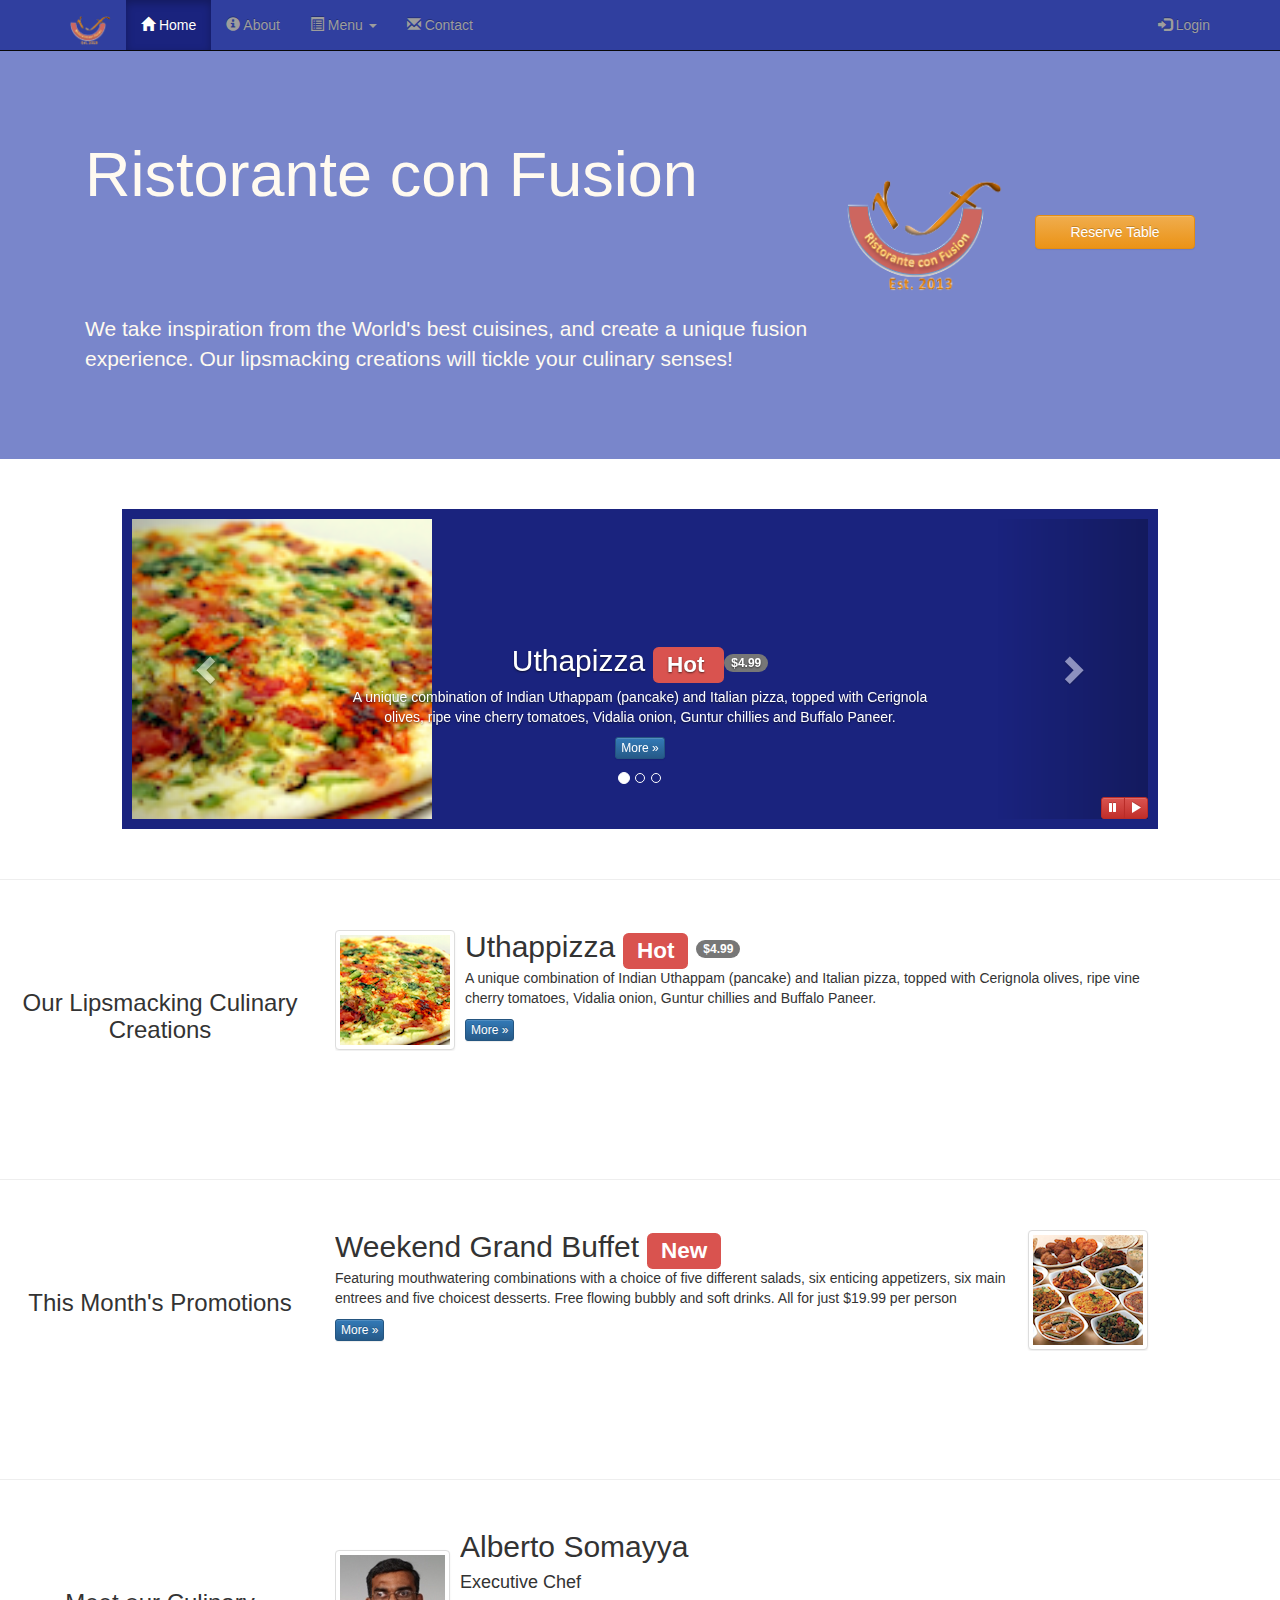
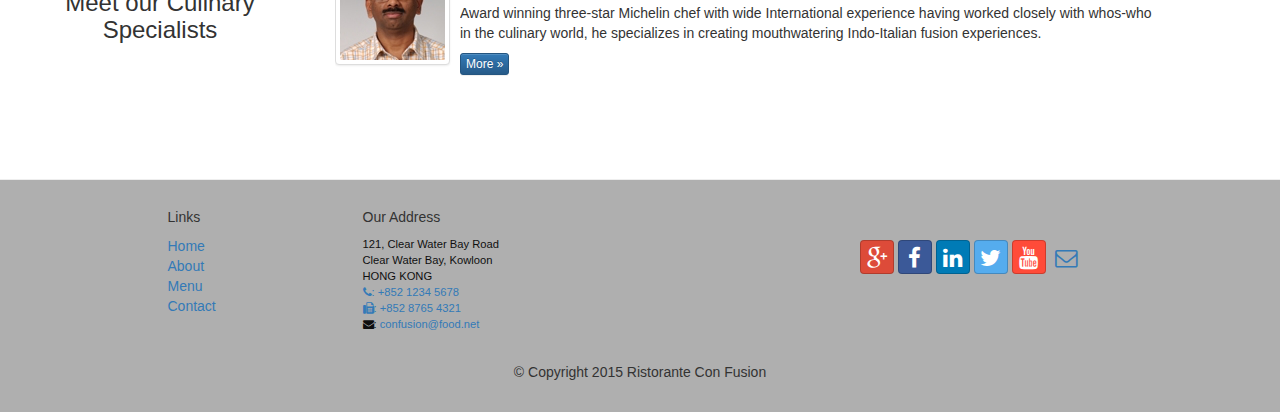
<file: public/index.html>
<!DOCTYPE html>
<html lang="en">

<head>
    <!--This Set the WepPage Responsive -->
    <meta charset="utf-8">
    <meta http-equiv="X-UA-Compatible" content="IE=edge">
    <meta name="viewport" content="width=device-width, initial-scale=1">


    <title>Ristorante Con Fusion</title>

    <!-- Adding the lines to import bootstrap -->
    <!-- Bootstrap -->
    <link href="css/bootstrap.min.css" rel="stylesheet">
    <link href="css/bootstrap-theme.min.css" rel="stylesheet">

    <!--font awesome and bootstrap-social -->
    <link href="css/font-awesome.min.css" rel="stylesheet">
    <link href="css/bootstrap-social.css" rel="stylesheet">

    <link href="css/mystyles.css" rel="stylesheet">

    <!-- HTML5 shim and Respond.js for IE8 support of HTML5 elements and media queries -->
    <!-- WARNING: Respond.js doesn't work if you view the page via file:// -->
    <!--[if lt IE 9]>
    <script src="https://oss.maxcdn.com/html5shiv/3.7.2/html5shiv.min.js"></script>
    <script src="https://oss.maxcdn.com/respond/1.4.2/respond.min.js"></script>
    <![endif]-->

</head>

<body>

<nav class="navbar navbar-inverse navbar-fixed-top" role="navigation">
    <div class="container">
        <div class="navbar-header">
            <button type="button" class="navbar-toggle collapsed" data-toggle="collapse" data-target="#navbar" aria-expanded="false" aria-controls="navbar">
                <span class="sr-only">Toggle navigation</span>
                <span class="icon-bar"></span>
                <span class="icon-bar"></span>
                <span class="icon-bar"></span>
            </button>
            <a class="navbar-brand" href="#"><img src="img/logo.png" height=30 width=41></a>
        </div>
        <div id="navbar" class="navbar-collapse collapse">
            <ul class="nav navbar-nav">
                <li class="active"><a href="index.html"><span class="glyphicon glyphicon-home"
                                               aria-hidden="true"></span> Home</a></li>
                <li><a href="aboutus.html">
                        <span class="glyphicon glyphicon-info-sign"
                              aria-hidden="true"></span> About</a></li>
                <li class="dropdown">
                    <a href="#" class="dropdown-toggle" data-toggle="dropdown"
                       role="button" aria-haspopup="true" aria-expanded="false">
                        <span class="glyphicon glyphicon-list-alt" aria-hidden="true"></span>
                        Menu <span class="caret"></span></a>
                    <ul class="dropdown-menu">
                        <li><a href="#">Appetizers</a></li>
                        <li><a href="#">Main Courses</a></li>
                        <li><a href="#">Desserts</a></li>
                        <li><a href="#">Drinks</a></li>
                        <li role="separator" class="divider"></li>
                        <li class="dropdown-header">Specials</li>
                        <li><a href="#">Lunch Buffet</a></li>
                        <li><a href="#">Weekend Brunch</a></li>
                    </ul>
                </li>
                <li ><a href="contactus.html"><span class="glyphicon glyphicon-envelope"
                                      aria-hidden="true"></span> Contact</a></li>
            </ul>

            <ul class="nav navbar-nav navbar-right">
                <li>
                    <a id="loginModalTrigger">
                        <span class="glyphicon glyphicon-log-in"></span> Login
                    </a>
                </li>               
            </ul>    

        </div>
    </div>
</nav>


<div = id="loginModal" class="modal fade" role="dialog">
    <div class="modal-dialog" role="document">
        <!-- Modal Content-->
        <div class="modal-content">
            <div class="modal-header">
                <button type="button" class="close" data-dismiss="modal">&times;</button>
                <h4 class="modal-title">Login </h4>
            </div>
            <div class="modal-body">
                    <form class="form-inline"  >

                        <div class="form-group">
                            <label for="email" class="sr-only  control-label">Last Name</label>
                            <div>
                                <input type="text" class="form-control input-sm" id="email" name="email" placeholder="Email">
                            </div>
                        </div>
                        <div class="form-group">
                            <label for="password" class="sr-only control-label">password</label>
                            <div>
                                <input type="password" class="form-control input-sm" id="password" name="password" placeholder="Password">
                            </div>
                        </div>
                        <div class="form-group">
                           <div class="checkbox">
                            <label class="checkbox-inline" >
                                <input type="checkbox" name="remember" value="">
                                <strong> Remember me </strong>
                            </label>
                        </div>
                    </div>
                    <button type="button" class="btn btn-info btn-sm">Sign in</button>
                    <button type="button" class="btn btn-default btn-sm" data-dismiss="modal">Cancel</button>
                </form>
            </div>
        </div>
    </div>
</div>

<header class="jumbotron">

        <!-- Main component for a primary marketing message or call to action -->

        <div class="container">
            <div class="row row-header">
                <div class="col-xs-12 col-sm-8">
                    <h1>Ristorante con Fusion</h1>
                    <p style="padding:40px;"></p>
                    <p>We take inspiration from the World's best cuisines, and create a unique fusion experience. Our lipsmacking creations will tickle your culinary senses!</p>
                </div>
                <div class="col-xs-12 col-sm-2">
                    <p style="padding:20px;"></p>
                    <img src="img/logo.png" class="img-responsive">
                </div>
                <div class="col-xs-12 col-sm-2">
                    <p style="padding:40px;"></p>

                    <!--<a href="#reserve_table" type="button" class="btn btn-block btn-warning" data-toggle="tooltip" title="Or Call us at +852 12345678" data-placement="bottom">Reserve Table</a>-->

                    <a id="formModalTrigger" type="button" class="btn btn-block btn-warning">Reserve Table</a>
                </div>
            </div>
        </div>
  </header>

    <div>

        <div class="row row-content">
            <div class="col-xs-12 col-sm-10 col-sm-offset-1" >
                <div id="mycarousel" class="carousel slide" data-ride="carousel">
                    <div class="carousel-inner" role="listbox">
                        <div class="item active">
                            <img class="img-responsive" src="img/uthappizza.png" alt="Uthapizza">
                            <div class="carousel-caption">
                                <h2> 
                                    Uthapizza <span class="label label-danger label-xs">Hot </span>
                                    <span class="badge"> $4.99</span>
                                </h2>
                                <p>A unique combination of Indian Uthappam (pancake) and
                                  Italian pizza, topped with Cerignola olives, ripe vine
                                  cherry tomatoes, Vidalia onion, Guntur chillies and
                                  Buffalo Paneer.</p>
                                <p><a class="btn btn-primary btn-xs" href="#">More &raquo;</a></p>
                            </div>
                        </div>
                        <div class="item">
                            <img class="img-responsive" src="img/buffet.png" alt="Buffet">
                            <div class="carousel-caption">
                                <h2> 
                                    Weekend Grand Buffet <span class="label label-danger label-xs">New </span>
                                    <span class="badge"> $4.99</span>
                                </h2>
                                <p>Featuring mouthwatering combinations with a choice of five different salads, six enticing appetizers, six main entrees and five choicest desserts. Free flowing bubbly and soft drinks. All for just $19.99 per person </p>
                                <p><a class="btn btn-primary btn-xs" href="#">More &raquo;</a></p>
                            </div>
                        </div>
                        <div class="item">
                            <img class="img-responsive" src="img/alberto.png" alt="Alberto Somayya">
                            <div class="carousel-caption">
                                <h2 class="media-heading">Alberto Somayya</h2>
                                 <h4>Executive Chef</h4>
                                 <p>Award winning three-star Michelin chef with wide
                                   International experience having worked closely with
                                   whos-who in the culinary world, he specializes in
                                   creating mouthwatering Indo-Italian fusion experiences.
                                 </p>
                                <p><a class="btn btn-primary btn-xs" href="#">More &raquo;</a></p>
                            </div>
                        </div>

                        <div class="btn-group" id="carouselButtons">
                            <button class="btn btn-danger btn-xs" id="carousel-pause">
                                <span class="glyphicon glyphicon-pause" aria-hidden="true"></span>
                            </button>
                            <button class="btn btn-danger btn-xs" id="carousel-play">
                                <span class="glyphicon glyphicon-play" aria-hidden="true"></span>
                            </button>
                        </div>


                        <!-- Indicators -->
                        <ol class="carousel-indicators">
                            <li data-target="#mycarousel" data-slide-to="0" class="active"></li>
                            <li data-target="#mycarousel" data-slide-to="1"></li>
                            <li data-target="#mycarousel" data-slide-to="2"></li>
                        </ol>
                        <!-- Controls -->
                        <a class="left carousel-control" href="#mycarousel" role="button" data-slide="prev">
                            <span class="glyphicon glyphicon-chevron-left" aria-hidden="true"></span>
                            <span class="sr-only">Previous</span>
                        </a>
                        <a class="right carousel-control" href="#mycarousel" role="button" data-slide="next">
                            <span class="glyphicon glyphicon-chevron-right" aria-hidden="true"></span>
                            <span class="sr-only">Next</span>
                        </a>
                    </div>
                </div>
            </div>
        </div>

        <div class="row row-content">
            <div class="col-xs-12 col-sm-3">
                <p style="padding:20px;"></p>
                <h3 align=center>Our Lipsmacking Culinary Creations</h3>
            </div>
            <div class="col-xs-10 col-sm-8">
                <div class="media">
                    <div class="media-left media-top">
                        <a href="#">
                            <img class="media-object img-thumbnail"
                            src="img/uthappizza.png" alt="Uthappizza">
                        </a>
                    </div>
                    <div class="media-body">
                        <h2 class="media-heading">
                            Uthappizza
                            <span class="label label-danger">Hot</span>
                            <span class="badge">$4.99</span>
                        </h2>
                        <p>A unique combination of Indian Uthappam (pancake) and
                          Italian pizza, topped with Cerignola olives, ripe vine
                          cherry tomatoes, Vidalia onion, Guntur chillies and
                          Buffalo Paneer.</p>
                        <p><a class="btn btn-primary btn-xs" href="#">More &raquo;</a></p>
                        
                    </div>
                </div>               
            </div>
        </div>

        <div class="row row-content">
            <div class="col-xs-12 col-sm-3">
                <p style="padding:20px;"></p>
                <h3 align=center>This Month's Promotions</h3>
            </div>
            <div class="col-xs-10 col-sm-8">

                <div class="media">                                   
                    <div class="media-body">
                        <h2 class="media-heading">
                            Weekend Grand Buffet
                            <span class="label label-danger">New</span>
                        </h2>
                        <p>Featuring mouthwatering combinations with a choice of five different salads, six enticing appetizers, six main entrees and five choicest desserts. Free flowing bubbly and soft drinks. All for just $19.99 per person </p>
                        <p><a class="btn btn-primary btn-xs" href="#">More &raquo;</a></p>
                       
                    </div>
                    <div class="media-left media-top">
                        <a href="#">
                            <img class="media-object img-thumbnail"
                            src="img/buffet.png" alt="buffet">
                        </a>
                    </div> 
                </div>               
            </div>
        </div>



<div = id="formModal" class="modal fade" role="dialog">
    <div class="modal-dialog" role="document">
        <!-- Modal Content-->
        <div class="modal-content">
            <div class="modal-header">
                <button type="button" class="close" data-dismiss="modal">&times;</button>
                <h4 class="modal-title">Reserve Table </h4>
            </div>
            <div class="modal-body">
                    <form class="form-horizontal" role="form">
                    <div class="form-group">
                        <label for="guests_number" class="col-sm-2 col-xs-3 control-label">Number of Guests</label>
                        <div class="col-sm-10 col-xs-9">
                            <div class="btn-group" data-toggle="buttons">
                                <label class="btn btn-default active">
                                    <input type="radio" id="q156" name="guests" checked="checked" value="1" /> 1
                                </label> 
                                <label class="btn btn-default">
                                    <input type="radio" id="q157" name="guests" value="2" /> 2
                                </label> 
                                <label class="btn btn-default">
                                    <input type="radio" id="q158" name="guests" value="3" /> 3
                                </label> 
                                <label class="btn btn-default">
                                    <input type="radio" id="q159" name="guests" value="4" /> 4
                                </label> 
                                <label class="btn btn-default">
                                    <input type="radio" id="q160" name="guests"  value="5" /> 5
                                </label>
                                <label class="btn btn-default">
                                    <input type="radio" id="q161" name="guests"  value="6" /> 6
                                </label>
                            </div>
                        </div>
                    </div>

                    <div class="form-group">
                        <label class="col-sm-2 control-label"> Section </label>
                        <div class="col-sm-10">
                            <div class="btn-group" data-toggle="buttons">
                                <label class="btn btn-success active"> Non-smoking
                                    <input type="checkbox" autocomplete="off" checked> 
                                </label>
                                <label class="btn btn-danger">
                                    <input type="checkbox" autocomplete="off"> Smoking
                                </label>
                            </div>
                        </div>
                    </div>

                    <div class="form-group">
                        <label for="date_reserve" class="col-sm-2 col-xs-3 control-label">Date and Time</label>
                        <div class="col-sm-4 col-xs-4">
                             <div class="input-group date" data-provide="datepicker">                    
                                <input type="text" class="form-control" id="datepicker" name="date" placeholder="Date">
                                <span class="glyphicon glyphicon-calendar form-control-feedback" aria-hidden="true"></span>
                            </div>
                        </div>

                        <div class="col-sm-4 col-xs-4">
                             <div class="input-group time" data-provide="datepicker">                             
                                <input type="text" class="form-control" id="timepicker"  name="time" placeholder="Time">
                                <div class="input-group-addon">
                                    <span class="glyphicon glyphicon-time "></span>
                                </div>                               
                            </div>
                        </div>
                    </div>
                    <div class="form-group">
                        <div class="col-sm-2 col-xs-3">
                        </div>
                        <div class="col-sm-2 col-xs-2">
                            <button type="submit" class="btn btn-primary">Reserve</button>
                        </div>
                        <div class="col-sm-2 col-xs-3">
                        </div>
                        <div class="col-sm-6 col-xs-2">
                            <button type="button"   class="btn btn-warning" 
                                                    data-toggle="popover" 
                                                    title="Our Tel. Number" 
                                                    data-content="+852 12345678" 
                                                    data-placement="right" 
                                                    style="color:#000;">Call Us
                            </button>
                        </div>
                    </div>

                    <div class="form-group">
                        <div class="alert alert-warning alert-dismissible col-sm-10 col-sm-offset-1 col-xs-10 col-xs-offset-1"  role="alert">
                            <button type="button" class="close" 
                                data-dismiss="alert" aria-label="Close">
                                <span aria-hidden="true">&times;</span>
                            </button>
                            <strong>Warning:</strong>: Please 
                            <a href="tel:+852 1234 5678">call</a> us to reserve for more than six guests.
                        </div>
                    </div>
                </form>
            </div>
        </div>
    </div>
</div>

        <div class="row row-content">
            <div class="col-xs-10 col-sm-3">
                <p style="padding:20px"></p>
                <h3 align=center>Meet our Culinary Specialists</h3>
            </div>
            <div class="col-xs-12 col-sm-8">
                 <div class="media">
                    <div class="media-left media-middle">
                        <a href="#">
                        <img class="media-object img-thumbnail"
                         src="img/alberto.png" alt="Alberto Somayya">
                        </a>
                    </div>
                    <div class="media-body">
                        <h2 class="media-heading">Alberto Somayya</h2>
                        <h4>Executive Chef</h4>
                        <p>Award winning three-star Michelin chef with wide
                         International experience having worked closely with
                         whos-who in the culinary world, he specializes in
                          creating mouthwatering Indo-Italian fusion experiences.
                         </p>
                        <p><a class="btn btn-primary btn-xs" href="#">More &raquo;</a></p>
                    </div>
                </div>
            </div>          
        </div>
    </div>

    <footer class="row-footer">
        <div class="container">
            <div class="row">
                <div class="col-xs-5 col-xs-offset-1 col-sm-2 col-sm-offset-1">
                    <h5>Links</h5>
                    <ul class="list-unstyled">
                        <li><a href="index.html">Home</a></li>
                        <li><a href="aboutus.html">About</a></li>
                        <li><a href="#">Menu</a></li>
                        <li><a href="contactus.html">Contact</a></li>
                    </ul>
                </div>
                <div class="col-xs-5">
                    <h5>Our Address</h5>
                    <address>
		              121, Clear Water Bay Road<br>
		              Clear Water Bay, Kowloon<br>
		              HONG KONG<br>
                        <a href="tel:+852 1234 5678"><i class="fa fa-phone"></i>: +852 1234 5678</a><br>
                        <a href="fax:+852 8765 4321"><i class="fa fa-fax"></i>: +852 8765 4321</a><br>
                        <i class="fa fa-envelope"></i>:
                        <a href="mailto:confusion@food.net">confusion@food.net</a>

                    </address>
                </div>
                <div class="col-xs-4">
                    <div class="nav navbar-nav" style="padding: 40px 10px;">
                        <a class="btn btn-social-icon btn-google-plus" href="http://google.com/+"><i class="fa fa-google-plus"></i></a>
                        <a class="btn btn-social-icon btn-facebook" href="http://www.facebook.com/profile.php?id="><i class="fa fa-facebook"></i></a>
                        <a class="btn btn-social-icon btn-linkedin" href="http://www.linkedin.com/in/"><i class="fa fa-linkedin"></i></a>
                        <a class="btn btn-social-icon btn-twitter" href="http://twitter.com/"><i class="fa fa-twitter"></i></a>
                        <a class="btn btn-social-icon btn-youtube" href="http://youtube.com/"><i class="fa fa-youtube"></i></a>
                        <a class="btn btn-social-icon" href="mailto:"><i class="fa fa-envelope-o"></i></a>
                    </div>
                </div>
                <div class="col-xs-12">
                    <p style="padding:10px;"></p>
                    <p align=center>© Copyright 2015 Ristorante Con Fusion</p>
                </div>
            </div>
        </div>
    </footer>

    <!-- jQuery (necessary for Bootstrap's JavaScript plugins) -->
    <script src="https://ajax.googleapis.com/ajax/libs/jquery/1.11.3/jquery.min.js"></script>
    <!-- Include all compiled plugins (below), or include individual files as needed -->
    <script src="js/bootstrap.min.js"></script>
    <script >
        $(document).ready(function(){

            $('[data-toggle="tooltip"]').tooltip();
            $('[data-toggle="popover"]').popover();

            $('#loginModalTrigger').click(function() {
              $('#loginModal').modal();
            });

            $('#formModalTrigger').click(function() {
              $('#formModal').modal();
            });

            $("#mycarousel").carousel( { interval: 2000 } );

            $("#carousel-pause").click(function(){
                $("#mycarousel").carousel('pause');
            });

            $("#carousel-play").click(function(){
                $("#mycarousel").carousel('cycle');
            });
        });
    </script>



</body>

</html>
</file>
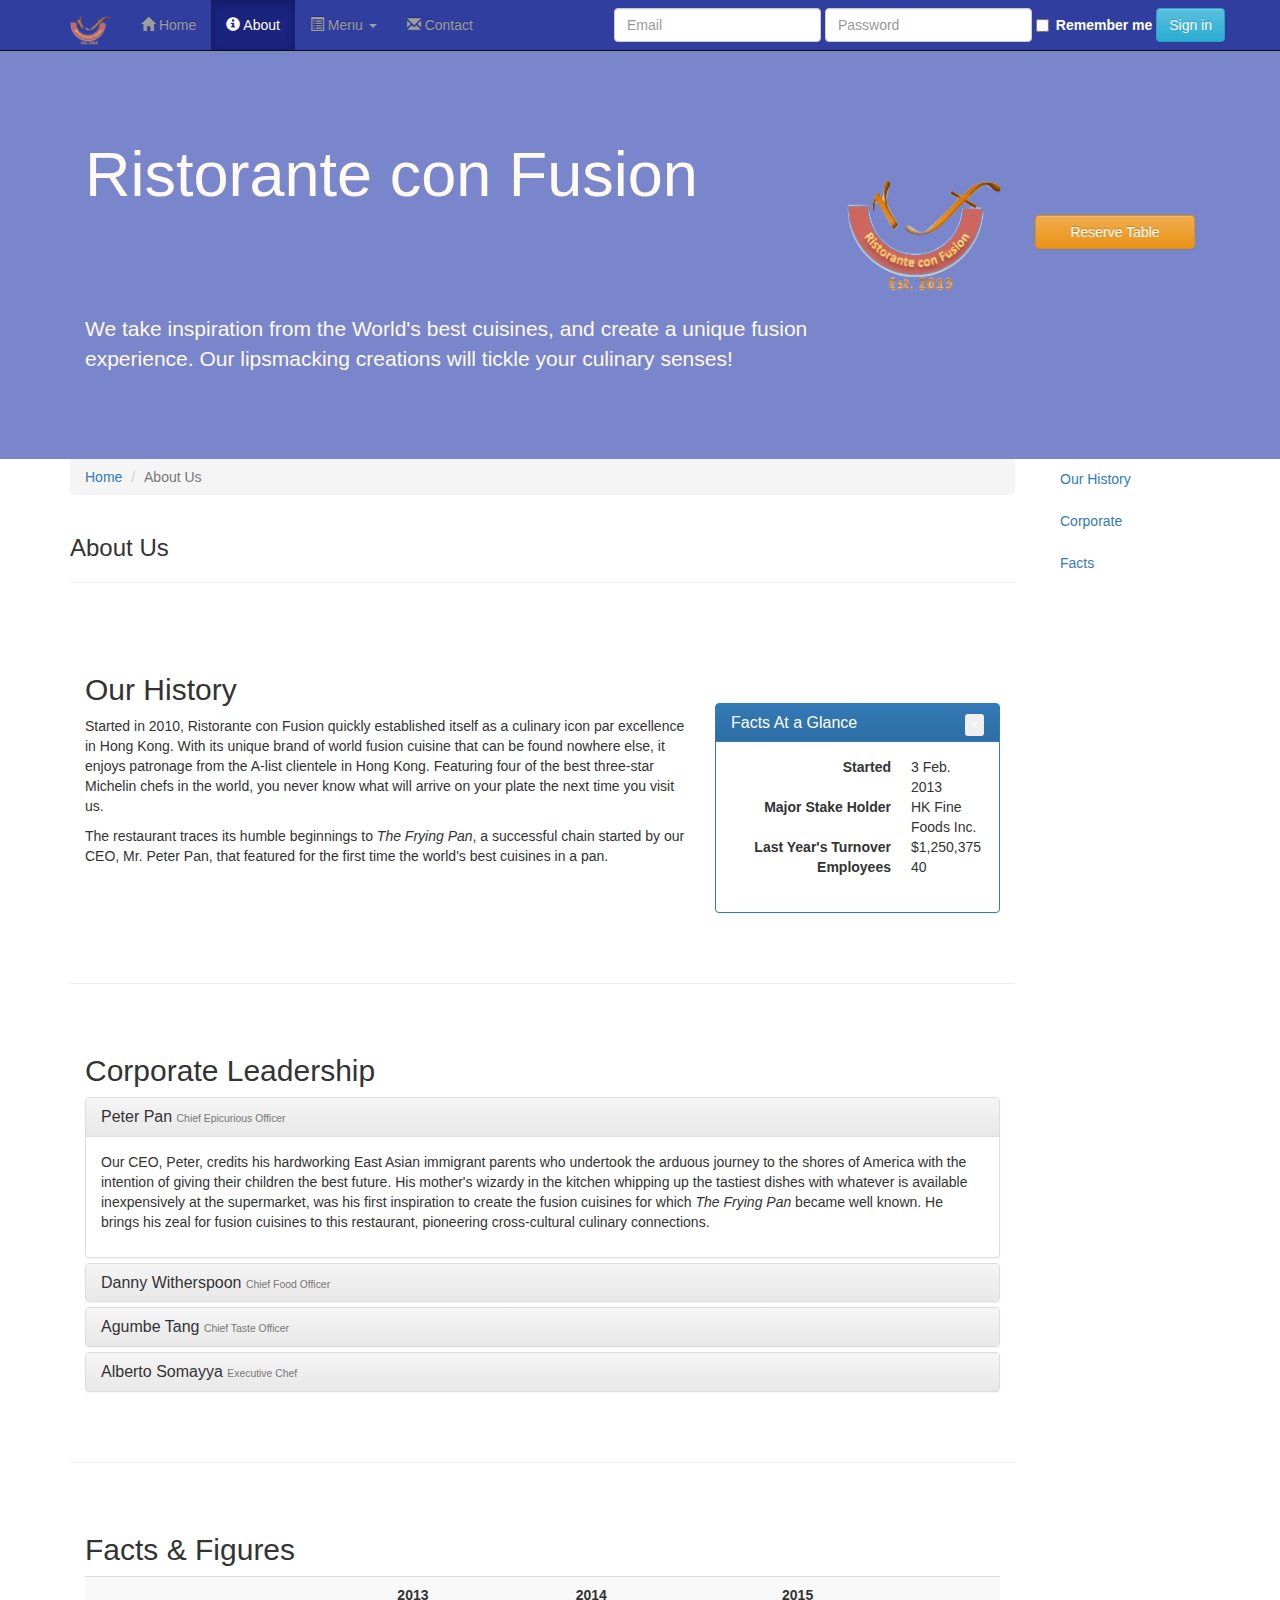
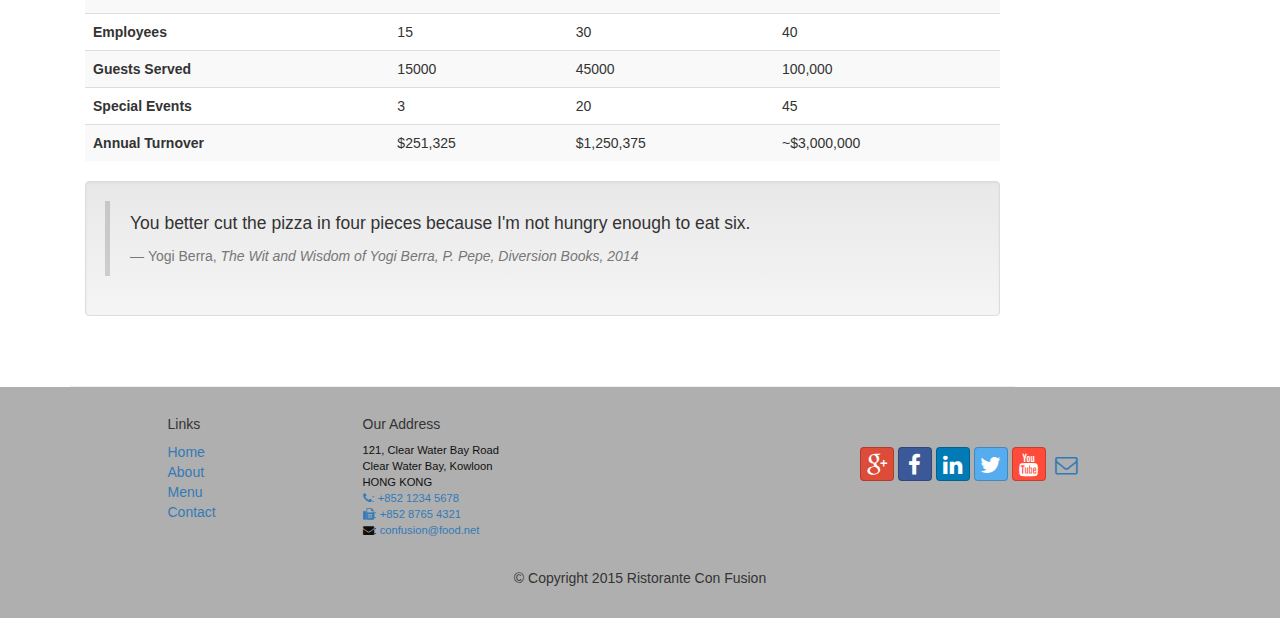
<file: public/aboutus.html>
<!DOCTYPE html>
<html lang="en">

<head>
     <meta charset="utf-8">
    <meta http-equiv="X-UA-Compatible" content="IE=edge">
    <meta name="viewport" content="width=device-width, initial-scale=1">
    <!-- The above 3 meta tags *must* come first in the head; any other head 
         content must come *after* these tags -->
    <title>Ristorante Con Fusion: About Us</title>
        <!-- Bootstrap -->
    <link href="css/bootstrap.min.css" rel="stylesheet">
    <link href="css/bootstrap-theme.min.css" rel="stylesheet">
    <link href="css/font-awesome.min.css" rel="stylesheet">
    <link href="css/bootstrap-social.css" rel="stylesheet">
    <link href="css/mystyles.css" rel="stylesheet">

    <!-- HTML5 shim and Respond.js for IE8 support of HTML5 elements and media queries -->
    <!-- WARNING: Respond.js doesn't work if you view the page via file:// -->
    <!--[if lt IE 9]>
      <script src="https://oss.maxcdn.com/html5shiv/3.7.2/html5shiv.min.js"></script>
      <script src="https://oss.maxcdn.com/respond/1.4.2/respond.min.js"></script>
    <![endif]-->
</head>

<body data-spy="scroll" dat-target="#myScrollspy" data-offset="200">
    <nav class="navbar navbar-inverse navbar-fixed-top" role="navigation">
        <div class="container">
            <div class="navbar-header">
                <button type="button" class="navbar-toggle collapsed" data-toggle="collapse" data-target="#navbar" aria-expanded="false" aria-controls="navbar">
                    <span class="sr-only">Toggle navigation</span>
                    <span class="icon-bar"></span>
                    <span class="icon-bar"></span>
                    <span class="icon-bar"></span>
                </button>
                <a class="navbar-brand" href="#"><img src="img/logo.png" height=30 width=41></a>
            </div>
            <div id="navbar" class="navbar-collapse collapse">
                <ul class="nav navbar-nav">
                    <li><a href="index.html"><span class="glyphicon glyphicon-home"
                                                   aria-hidden="true"></span> Home</a></li>
                    <li class="active"><a href="aboutus.html">
                            <span class="glyphicon glyphicon-info-sign"
                                  aria-hidden="true"></span> About</a></li>
                    <li class="dropdown">
                        <a href="#" class="dropdown-toggle" data-toggle="dropdown"
                           role="button" aria-haspopup="true" aria-expanded="false">
                            <span class="glyphicon glyphicon-list-alt" aria-hidden="true"></span>
                            Menu <span class="caret"></span></a>
                        <ul class="dropdown-menu">
                            <li><a href="#">Appetizers</a></li>
                            <li><a href="#">Main Courses</a></li>
                            <li><a href="#">Desserts</a></li>
                            <li><a href="#">Drinks</a></li>
                            <li role="separator" class="divider"></li>
                            <li class="dropdown-header">Specials</li>
                            <li><a href="#">Lunch Buffet</a></li>
                            <li><a href="#">Weekend Brunch</a></li>
                        </ul>
                    </li>
                    <li><a href="contactus.html"><span class="glyphicon glyphicon-envelope"
                                          aria-hidden="true"></span> Contact</a></li>
                </ul>

                <ul class="nav navbar-nav navbar-right">
                    <form class="navbar-form navbar-right" role="form">
                        <div class="form-group">
                            <input type="email" class="form-control" id="email_login" name="email_login" placeholder="Email">
                            <input type="password" class="form-control" id="password_login" name="password_login" placeholder="Password">
                            <label class="checkbox-inline">
                                <input type="checkbox" name="remember" value="">
                                <strong style="color: #fff ">Remember me</strong>
                            </label>                          
                        </div>
                        <button type="submit" class="btn btn-info">Sign in</button>
                    </form>
                </ul>         
            </div>
        </div>
    </nav>

<header class="jumbotron">

        <!-- Main component for a primary marketing message or call to action -->

        <div class="container">
            <div class="row row-header">
                <div class="col-xs-12 col-sm-8">
                    <h1>Ristorante con Fusion</h1>
                    <p style="padding:40px;"></p>
                    <p>We take inspiration from the World's best cuisines, and create a unique fusion experience. Our lipsmacking creations will tickle your culinary senses!</p>
                </div>
                <div class="col-xs-12 col-sm-2">
                    <p style="padding:20px;"></p>
                    <img src="img/logo.png" class="img-responsive">
                </div>
                <div class="col-xs-12 col-sm-2">
                    <p style="padding:40px;"></p>
                    <a href="index.html#reserve_table" type="button" class="btn btn-block btn-warning" data-toggle="tooltip" title="Or Call us at +852 12345678" data-placement="bottom">Reserve Table</a>
                </div>
            </div>
        </div>
    </header>

    <div class="container">
        <div class="row">
            <div class="col-xs-12 col-sm-10">       
                <div class="row">
                    <div class="col-xs-12">
                        <ul class="breadcrumb">
                          <li><a href="index.html">Home</a></li>
                          <li class="active">About Us</li>
                        </ul>  
                    </div>
                    <div class="col-xs-12">
                       <h3>About Us</h3>
                       <hr>
                    </div>
                </div>
            
                <div class="row row-content" id="history">
                    <div class="col-xs-12 col-sm-6 col-lg-8">
                        <h2>Our History</h2>
                        <p>Started in 2010, Ristorante con Fusion quickly established itself as a culinary icon par excellence in Hong Kong. With its unique brand of world fusion cuisine that can be found nowhere else, it enjoys patronage from the A-list clientele in Hong Kong.  Featuring four of the best three-star Michelin chefs in the world, you never know what will arrive on your plate the next time you visit us.</p>
                        <p>The restaurant traces its humble beginnings to <em>The Frying Pan</em>, a successful chain started by our CEO, Mr. Peter Pan, that featured for the first time the world's best cuisines in a pan.</p>
                    </div>
                    <div>
                        <p style="padding:20px;"></p>
                    </div>
                
                    <div class="col-xs-12 col-sm-6 col-lg-4">
                        
                        <div class="panel panel-primary">
                            <div class="panel-heading">
                                <h3 class="panel-title">Facts At a Glance<button class="btn btn-xs pull-right">&times;</button></h3>
                            </div>
                            <div class="panel-body">
                                <dl class="dl-horizontal">
                                    <dt>Started</dt>
                                    <dd>3 Feb. 2013</dd>
                                    <dt>Major Stake Holder</dt>
                                    <dd>HK Fine Foods Inc.</dd>
                                    <dt>Last Year's Turnover</dt>
                                    <dd>$1,250,375</dd>
                                    <dt>Employees</dt>
                                    <dd>40</dd>
                                </dl>
                            </div>
                        </div>
                    </div>
                 </div>


                <div class="row row-content" id="corporate">
                    <div class="col-xs-12 ">
                        <h2>Corporate Leadership</h2>

                        <div class="panel-group" id="accordion" role="tablist" aria-multiselectable="true">

                            <div class="panel panel-default">
                                <div class="panel-heading" role="tab" id="headingPeter">
                                    <h3 class="panel-title">
                                        <a role="button" 
                                        data-toggle="collapse" 
                                        data-parent="#accordion" 
                                        href="#peter" 
                                        aria-expanded="true" 
                                        aria-controls="peter">
                                        Peter Pan 
                                        <small>Chief Epicurious Officer</small>
                                    </a></h3>
                                </div>
                                <div role="tabpanel" class="panel-collapse collapse in" id="peter" aria-labelledby="headingPeter">
                                    <div class="panel-body">
                                        <p>Our CEO, Peter, credits his hardworking East Asian immigrant parents who undertook the arduous journey to the shores of America with the intention of giving their children the best future. His mother's wizardy in the kitchen whipping up the tastiest dishes with whatever is available inexpensively at the supermarket, was his first inspiration to create the fusion cuisines for which <em>The Frying Pan</em> became well known. He brings his zeal for fusion cuisines to this restaurant, pioneering cross-cultural culinary connections.</p>
                                    </div>
                                </div>
                            </div>

                            <div class="panel panel-default">
                                <div class="panel-heading" role="tab" id="headingDanny">
                                    <h3 class="panel-title">
                                        <a role="button" 
                                        data-toggle="collapse" 
                                        data-parent="#accordion" 
                                        href="#danny" 
                                        aria-expanded="true" 
                                        aria-controls="danny">
                                        Danny Witherspoon
                                        <small>Chief Food Officer</small>
                                    </a></h3>
                                </div>
                                <div role="tabpanel" class="panel-collapse collapse" id="danny" aria-labelledby="headingDanny">
                                    <div class="panel-body">
                                        <p>Our CFO, Danny, as he is affectionately referred to by his colleagues, comes from a long established family tradition in farming and produce. His experiences growing up on a farm in the Australian outback gave him great appreciation for varieties of food sources. As he puts it in his own words, <em>Everything that runs, wins, and everything that stays, pays!</em></p>
                                    </div>
                                </div>
                            </div>

                            <div class="panel panel-default">
                                <div class="panel-heading" role="tab" id="headingAgumbe">
                                    <h3 class="panel-title">
                                        <a role="button" 
                                        data-toggle="collapse" 
                                        data-parent="#accordion" 
                                        href="#agumbe" 
                                        aria-expanded="true" 
                                        aria-controls="agumbe">
                                        Agumbe Tang
                                        <small>Chief Taste Officer</small>
                                    </a></h3>
                                </div>
                                <div role="tabpanel" class="panel-collapse collapse" id="agumbe" aria-labelledby="headingAgumbe">
                                    <div class="panel-body">
                                        <p>Blessed with the most discerning gustatory sense, Agumbe, our CFO, personally ensures that every dish that we serve meets his exacting tastes. Our chefs dread the tongue lashing that ensues if their dish does not meet his exacting standards. He lives by his motto, <em>You click only if you survive my lick.</em></p>
                                    </div>
                                </div>
                            </div>

                            <div class="panel panel-default">
                                <div class="panel-heading" role="tab" id="headingAlberto">
                                    <h3 class="panel-title">
                                        <a role="button" 
                                        data-toggle="collapse" 
                                        data-parent="#accordion" 
                                        href="#alberto" 
                                        aria-expanded="true" 
                                        aria-controls="alberto">
                                        Alberto Somayya
                                        <small>Executive Chef</small>
                                    </a></h3>
                                </div>
                                <div role="tabpanel" class="panel-collapse collapse" id="alberto" aria-labelledby="headingAlberto">
                                    <div class="panel-body">
                                        <p>Award winning three-star Michelin chef with wide International experience having worked closely with whos-who in the culinary world, he specializes in creating mouthwatering Indo-Italian fusion experiences. He says, <em>Put together the cuisines from the two craziest cultures, and you get a winning hit! Amma Mia!</em></p>
                                    </div>
                                </div>
                            </div>
                        </div>
                    </div>  

                    <div>
                        <p style="padding:20px;"></p>
                    </div>
                </div>

                <div class="row row-content" id="facts">
                    <div class="col-xs-12 col-sm-12">
                        <h2>Facts &amp; Figures</h2>
                        <div class="table-responsive">
                            <table class="table table-striped table-hover">
                                <tr>
                                    <td>&nbsp;</td>
                                    <th>2013</th>
                                    <th>2014</th>
                                    <th>2015</th>
                                </tr>
                                <tr>
                                    <th>Employees</th>
                                    <td>15</td>
                                    <td>30</td>
                                    <td>40</td>
                                </tr>
                                <tr>
                                    <th>Guests Served</th>
                                    <td>15000</td>
                                    <td>45000</td>
                                    <td>100,000</td>
                                </tr>
                                <tr>
                                    <th>Special Events</th>
                                    <td>3</td>
                                    <td>20</td>
                                    <td>45</td>
                                </tr>
                                <tr>
                                    <th>Annual Turnover</th>
                                    <td>$251,325</td>
                                    <td>$1,250,375</td>
                                    <td>~$3,000,000</td>
                                </tr>
                            </table>
                        </div>
                    </div>

                    <div class="col-xs-12 col-sm-12">
                        <div class="well">
                            <blockquote>
                                <p>You better cut the pizza in four pieces because
                                    I'm not hungry enough to eat six.</p>
                                <footer>Yogi Berra,
                                    <cite>The Wit and Wisdom of Yogi Berra,
                                        P. Pepe, Diversion Books, 2014</cite>
                                </footer>
                            </blockquote>
                        </div>
                    </div>
                </div>
            </div>


        <nav class="hidden-xs col-sm-2" id="myScrollspy">
            <ul class="nav nav-pills nav-stacked" data-spy="affix" data-offset-top="400">
                <li><a href="#history">Our History</a></li>
                <li><a href="#corporate">Corporate</a></li>
                <li><a href="#facts">Facts</a></li>
            </ul>
        </nav>

        </div>
    </div>



    <footer class="row-footer">
        <div class="container">
            <div class="row">             
                <div class="col-xs-5 col-xs-offset-1 col-sm-2 col-sm-offset-1">
                    <h5>Links</h5>
                    <ul class="list-unstyled">
                        <li><a href="index.html">Home</a></li>
                        <li><a href="aboutus.html">About</a></li>
                        <li><a href="#">Menu</a></li>
                        <li><a href="contactus.html">Contact</a></li>
                    </ul>
                </div>
                <div class="col-xs-6 col-sm-5">
                    <h5>Our Address</h5>
                    <address>
		              121, Clear Water Bay Road<br>
		              Clear Water Bay, Kowloon<br>
		              HONG KONG<br>
		              <a href="tel:+852 1234 5678"><i class="fa fa-phone"></i>: +852 1234 5678</a><br>
                        <a href="fax:+852 8765 4321"><i class="fa fa-fax"></i>: +852 8765 4321</a><br>
		              <i class="fa fa-envelope"></i>: 
                        <a href="mailto:confusion@food.net">confusion@food.net</a>
		           </address>
                </div>
                <div class="col-xs-12 col-sm-4">
                    <div class="nav navbar-nav" style="padding: 40px 10px;">
                        <a class="btn btn-social-icon btn-google-plus" href="http://google.com/+"><i class="fa fa-google-plus"></i></a>
                        <a class="btn btn-social-icon btn-facebook" href="http://www.facebook.com/profile.php?id="><i class="fa fa-facebook"></i></a>
                        <a class="btn btn-social-icon btn-linkedin" href="http://www.linkedin.com/in/"><i class="fa fa-linkedin"></i></a>
                        <a class="btn btn-social-icon btn-twitter" href="http://twitter.com/"><i class="fa fa-twitter"></i></a>
                        <a class="btn btn-social-icon btn-youtube" href="http://youtube.com/"><i class="fa fa-youtube"></i></a>
                        <a class="btn btn-social-icon" href="mailto:"><i class="fa fa-envelope-o"></i></a>
                    </div>
                </div>
                <div class="col-xs-12">
                    <p style="padding:10px;"></p>
                    <p align=center>© Copyright 2015 Ristorante Con Fusion</p>
                </div>
            </div>
        </div>
    </footer>
    <!-- jQuery (necessary for Bootstrap's JavaScript plugins) -->
    <script src="https://ajax.googleapis.com/ajax/libs/jquery/1.11.3/jquery.min.js"></script>
    <!-- Include all compiled plugins (below), or include individual files as needed -->
    <script src="js/bootstrap.min.js"></script>
    <script >
        $(document).ready(function(){
            $('[data-toggle="tooltip"]').tooltip();
        });
    </script>
    
</body>

</html>
</file>
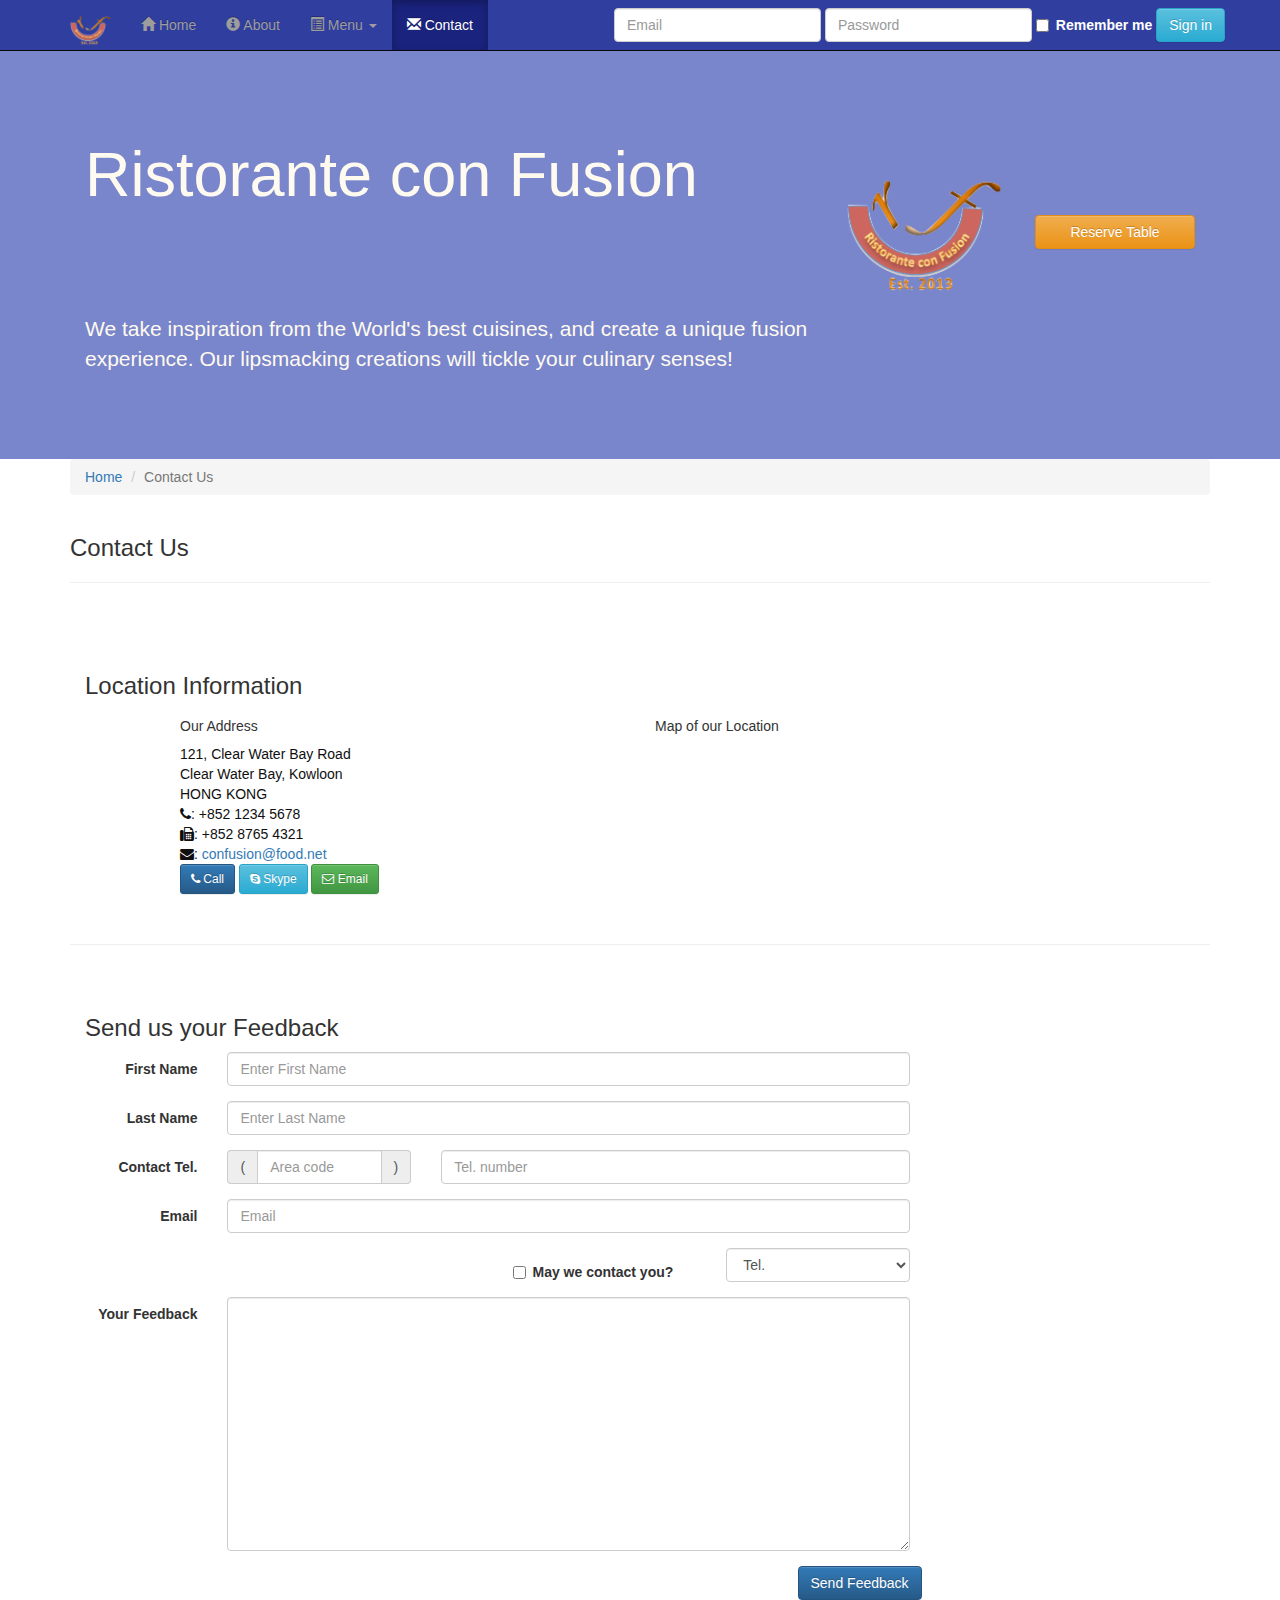
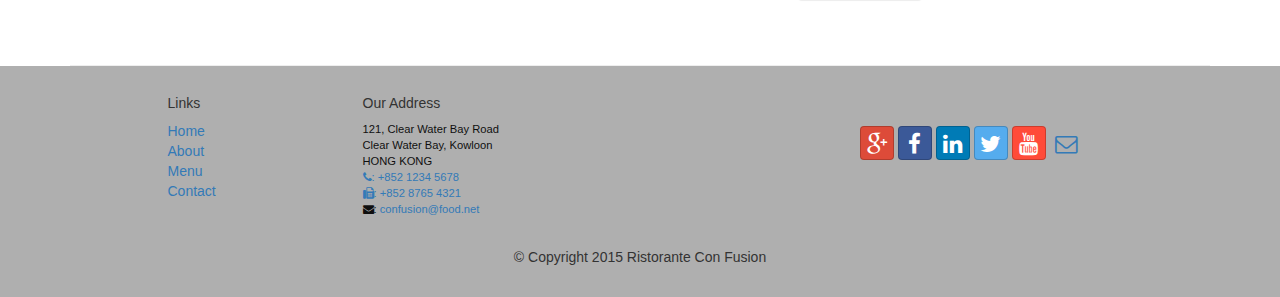
<file: public/contactus.html>
<!DOCTYPE html>
<html lang="en">

<head>
    <meta charset="utf-8">
    <meta http-equiv="X-UA-Compatible" content="IE=edge">
    <meta name="viewport" content="width=device-width, initial-scale=1">
    <!-- The above 3 meta tags *must* come first in the head; any other head
         content must come *after* these tags -->
    <title>Ristorante Con Fusion: About Us</title>
    <!-- Bootstrap -->
    <link href="css/bootstrap.min.css" rel="stylesheet">
    <link href="css/bootstrap-theme.min.css" rel="stylesheet">
    <link href="css/font-awesome.min.css" rel="stylesheet">
    <link href="css/bootstrap-social.css" rel="stylesheet">
    <link href="css/mystyles.css" rel="stylesheet">

    <!-- HTML5 shim and Respond.js for IE8 support of HTML5 elements and media queries -->
    <!-- WARNING: Respond.js doesn't work if you view the page via file:// -->
    <!--[if lt IE 9]>
    <script src="https://oss.maxcdn.com/html5shiv/3.7.2/html5shiv.min.js"></script>
    <script src="https://oss.maxcdn.com/respond/1.4.2/respond.min.js"></script>
    <![endif]-->
</head>

<body>
<nav class="navbar navbar-inverse navbar-fixed-top" role="navigation">
    <div class="container">
        <div class="navbar-header">
            <button type="button" class="navbar-toggle collapsed" data-toggle="collapse" data-target="#navbar" aria-expanded="false" aria-controls="navbar">
                <span class="sr-only">Toggle navigation</span>
                <span class="icon-bar"></span>
                <span class="icon-bar"></span>
                <span class="icon-bar"></span>
            </button>
            <a class="navbar-brand" href="#"><img src="img/logo.png" height=30 width=41></a>
        </div>
        <div id="navbar" class="navbar-collapse collapse">
            <ul class="nav navbar-nav">
                <li><a href="index.html"><span class="glyphicon glyphicon-home"
                                               aria-hidden="true"></span> Home</a></li>
                <li><a href="aboutus.html">
                        <span class="glyphicon glyphicon-info-sign"
                              aria-hidden="true"></span> About</a></li>
                <li class="dropdown">
                    <a href="#" class="dropdown-toggle" data-toggle="dropdown"
                       role="button" aria-haspopup="true" aria-expanded="false">
                        <span class="glyphicon glyphicon-list-alt" aria-hidden="true"></span>
                        Menu <span class="caret"></span></a>
                    <ul class="dropdown-menu">
                        <li><a href="#">Appetizers</a></li>
                        <li><a href="#">Main Courses</a></li>
                        <li><a href="#">Desserts</a></li>
                        <li><a href="#">Drinks</a></li>
                        <li role="separator" class="divider"></li>
                        <li class="dropdown-header">Specials</li>
                        <li><a href="#">Lunch Buffet</a></li>
                        <li><a href="#">Weekend Brunch</a></li>
                    </ul>
                </li>
                <li class="active"><a href="contactus.html"><span class="glyphicon glyphicon-envelope"
                                      aria-hidden="true"></span> Contact</a></li>
            </ul>

            <ul class="nav navbar-nav navbar-right">
                <form class="navbar-form navbar-right" role="form">
                    <div class="form-group">
                        <input type="email" class="form-control" id="email_login" name="email_login" placeholder="Email">
                        <input type="password" class="form-control" id="password_login" name="password_login" placeholder="Password">
                        <label class="checkbox-inline">
                            <input type="checkbox" name="remember" value="">
                            <strong style="color: #fff ">Remember me</strong>
                        </label>                          
                    </div>
                    <button type="submit" class="btn btn-info">Sign in</button>
                </form>
            </ul>         
        </div>
    </div>
</nav>
<header class="jumbotron">

        <!-- Main component for a primary marketing message or call to action -->

        <div class="container">
            <div class="row row-header">
                <div class="col-xs-12 col-sm-8">
                    <h1>Ristorante con Fusion</h1>
                    <p style="padding:40px;"></p>
                    <p>We take inspiration from the World's best cuisines, and create a unique fusion experience. Our lipsmacking creations will tickle your culinary senses!</p>
                </div>
                <div class="col-xs-12 col-sm-2">
                    <p style="padding:20px;"></p>
                    <img src="img/logo.png" class="img-responsive">
                </div>
                <div class="col-xs-12 col-sm-2">
                    <p style="padding:40px;"></p>
                    <a href="index.html#reserve_table" type="button" class="btn btn-block btn-warning" data-toggle="tooltip" title="Or Call us at +852 12345678" data-placement="bottom">Reserve Table</a>
                </div>
            </div>
        </div>
    </header>

<div class="container">
    <div class="row">
        <div class="col-xs-12">
            <ul class="breadcrumb">
                <li><a href="index.html">Home</a></li>
                <li class="active">Contact Us</li>
            </ul>
        </div>
        <div class="col-xs-12">
            <h3>Contact Us</h3>
            <hr>
        </div>
    </div>

    <div class="row row-content">
        <div class="col-xs-12">
            <h3>Location Information</h3>
        </div>
        <div class="col-xs-12 col-sm-4 col-sm-offset-1">
            <h5>Our Address</h5>
            <address style="font-size: 100%">
                121, Clear Water Bay Road<br>
                Clear Water Bay, Kowloon<br>
                HONG KONG<br>
                <i class="fa fa-phone"></i>: +852 1234 5678<br>
                <i class="fa fa-fax"></i>: +852 8765 4321<br>
                <i class="fa fa-envelope"></i>:
                <a href="mailto:confusion@food.net">confusion@food.net</a>
            </address>
        </div>
        <div class="col-xs-12 col-sm-6 col-sm-offset-1">
            <h5>Map of our Location</h5>
        </div>
        <div class="col-xs-12 col-sm-11 col-sm-offset-1">
            <div class="btn-group-sm " role="group" aria-label="...">
                    <a type="button" class="btn btn-primary" href="tel:+85212345678"><i class="fa fa-phone"></i> Call</a>
                    <a type="button" class="btn btn-info"><i class="fa fa-skype"></i> Skype</a>
                    <a type="button" class="btn btn-success" href="mailto:confusion@food.net"><i class="fa fa-envelope-o"></i> Email</a>
            </div>
        </div>
    </div>

    <div class="row row-content">
        <div class="col-xs-12">
            <h3>Send us your Feedback</h3>
        </div>
        <div class="col-xs-12 col-sm-9">
            <form class="form-horizontal" role="form">
                <div class="form-group">
                    <label for="firstname" class="col-sm-2 control-label">First Name</label>
                    <div class="col-sm-10">
                        <input type="text" class="form-control" id="firstname" name="firstname" placeholder="Enter First Name">
                    </div>
                </div>
                <div class="form-group">
                    <label for="lastname" class="col-sm-2 control-label">Last Name</label>
                    <div class="col-sm-10">
                        <input type="text" class="form-control" id="lastname" name="lastname" placeholder="Enter Last Name">
                    </div>
                </div>
            </form>
            <form class="form-horizontal" role="form">
                <div class="form-group">
                    <label for="telnum" class="col-xs-12 col-sm-2 control-label">Contact Tel.</label>
                    <div class="col-xs-5 col-sm-4 col-md-3">
                        <div class="input-group">
                            <div class="input-group-addon">(</div>
                            <input type="tel" class="form-control" id="areacode" name="areacode" placeholder="Area code">
                            <div class="input-group-addon">)</div>
                        </div>
                    </div>
                    <div class="col-xs-7 col-sm-6 col-md-7">
                        <input type="tel" class="form-control" id="telnum" name="telnum" placeholder="Tel. number">
                    </div>
                </div>
                <div class="form-group">
                    <label for="emailid" class="col-sm-2 control-label">Email</label>
                    <div class="col-sm-10">
                        <input type="email" class="form-control" id="emailid" name="emailid" placeholder="Email">
                    </div>
                </div>
            </form>
            <form class="form-horizontal" role="form">
                <div class="form-group">
                    <div class="checkbox col-sm-3 col-sm-offset-6">
                        <label class="checkbox-inline">
                            <input type="checkbox" name="approve" value="">
                            <strong>May we contact you?</strong>
                        </label>
                    </div>
                    <div class="col-sm-3">
                        <select class="form-control">
                            <option>Tel.</option>
                            <option>Email</option>
                        </select>
                    </div>
                </div>
            </form>
            <form class="form-horizontal" role="form">
                <div class="form-group">
                    <label for="feedback" class="col-sm-2 control-label">Your Feedback</label>
                    <div class="col-sm-10">
                        <textarea class="form-control" id="feedback" name="feedback" rows="12"></textarea>
                    </div>
                </div>
            </form>
            <form class="form-horizontal" role="form">
                <div class="form-group">
                    <div class="col-sm-offset-10 col-sm-2">
                        <button type="submit" class="btn btn-primary">Send Feedback</button>
                    </div>
                </div>
            </form>

        </div>
        <div class="col-xs-12 col-sm-3">
            <p style="padding:20px;"></p>
        </div>
    </div>

</div>

<footer class="row-footer">
    <div class="container">
        <div class="row">
            <div class="col-xs-5 col-xs-offset-1 col-sm-2 col-sm-offset-1">
                <h5>Links</h5>
                <ul class="list-unstyled">
                    <li><a href="index.html">Home</a></li>
                    <li><a href="aboutus.html">About</a></li>
                    <li><a href="#">Menu</a></li>
                    <li><a href="contactus.html">Contact</a></li>
                </ul>
            </div>
            <div class="col-xs-6 col-sm-5">
                <h5>Our Address</h5>
                <address>
                    121, Clear Water Bay Road<br>
                    Clear Water Bay, Kowloon<br>
                    HONG KONG<br>
                    <a href="tel:+852 1234 5678"><i class="fa fa-phone"></i>: +852 1234 5678</a><br>
                    <a href="fax:+852 8765 4321"><i class="fa fa-fax"></i>: +852 8765 4321</a><br>
                    <i class="fa fa-envelope"></i>:
                    <a href="mailto:confusion@food.net">confusion@food.net</a>
                </address>
            </div>
            <div class="col-xs-12 col-sm-4">
                <div class="nav navbar-nav" style="padding: 40px 10px;">
                    <a class="btn btn-social-icon btn-google-plus" href="http://google.com/+"><i class="fa fa-google-plus"></i></a>
                    <a class="btn btn-social-icon btn-facebook" href="http://www.facebook.com/profile.php?id="><i class="fa fa-facebook"></i></a>
                    <a class="btn btn-social-icon btn-linkedin" href="http://www.linkedin.com/in/"><i class="fa fa-linkedin"></i></a>
                    <a class="btn btn-social-icon btn-twitter" href="http://twitter.com/"><i class="fa fa-twitter"></i></a>
                    <a class="btn btn-social-icon btn-youtube" href="http://youtube.com/"><i class="fa fa-youtube"></i></a>
                    <a class="btn btn-social-icon" href="mailto:"><i class="fa fa-envelope-o"></i></a>
                </div>
            </div>
            <div class="col-xs-12">
                <p style="padding:10px;"></p>
                <p align=center>© Copyright 2015 Ristorante Con Fusion</p>
            </div>
        </div>
    </div>
</footer>
<!-- jQuery (necessary for Bootstrap's JavaScript plugins) -->
<script src="https://ajax.googleapis.com/ajax/libs/jquery/1.11.3/jquery.min.js"></script>
<!-- Include all compiled plugins (below), or include individual files as needed -->
<script src="js/bootstrap.min.js"></script>
<script >
    $(document).ready(function(){
        $('[data-toggle="tooltip"]').tooltip();
    });
</script>
</body>

</html>
</file>
<file: public/css/mystyles.css>
.row-header {
  margin: 0px auto;
  padding: 0px 0px;
}
.row-content {
  margin: 0px auto;
  padding: 50px 0px;
  border-bottom: 1px ridge;
  min-height: 300px;
}
.row-footer {
  margin: 0px auto;
  padding: 20px 0px;
  background-color: #AfAfAf;
}
.jumbotron {
  margin: 0px auto;
  padding: 70px 30px;
  background-color: #7986CB;
  color: floralwhite;
}
address {
  color: #0f0f0f;
  font-size: 80%;
  margin: 0px;
}
body {
  align: center;
  padding: 50px 0px 0px 0px;
  z-index: 0;
}
.navbar-inverse {
  background: #303f9f;
  color: #ffffff;
}
.navbar-inverse .navbar-nav > .active > a {
  background: #1a237e;
  color: #ffffff;
}
.navbar-inverse .navbar-nav > .active > a:hover {
  background: #1a237e;
  color: #ffffff;
}
.navbar-inverse .navbar-nav > .active > a:focus {
  background: #1a237e;
  color: #ffffff;
}
.navbar-inverse .navbar-nav > .open > a {
  background: #1a237e;
  color: #ffffff;
}
.navbar-inverse .navbar-nav > .open > a:hover {
  background: #1a237e;
  color: #ffffff;
}
.navbar-inverse .navbar-nav > .open > a:focus {
  background: #1a237e;
  color: #ffffff;
}
.navbar-inverse .navbar-nav .open .dropdown-menu > li > a {
  background-color: #303f9f;
  color: #eeeeee;
}
.navbar-inverse .navbar-nav .open .dropdown-menu > li > a:hover {
  color: #000000;
}
.navbar-inverse .navbar-nav .open .dropdown-menu {
  background-color: #303f9f;
  color: #eeeeee;
}
.tab-content {
  border-bottom: 1px solid #dddddd;
  border-left: 1px solid #dddddd;
  border-right: 1px solid #dddddd;
  padding: 10px;
}
.affix {
  top: 100px;
}
.carousel {
  margin: 0px auto;
  padding: 10px 10px;
  background: #1a237e;
  z-index: 0;
}
.carousel #carouselButtons {
  right: 0px;
  position: absolute;
  bottom: 0px;
  z-index: 10;
}
.carousel .item {
  height: 300px;
}
.carousel .item img {
  position: absolute;
  top: 0;
  left: 0;
  min-height: 300px;
}
</file>
